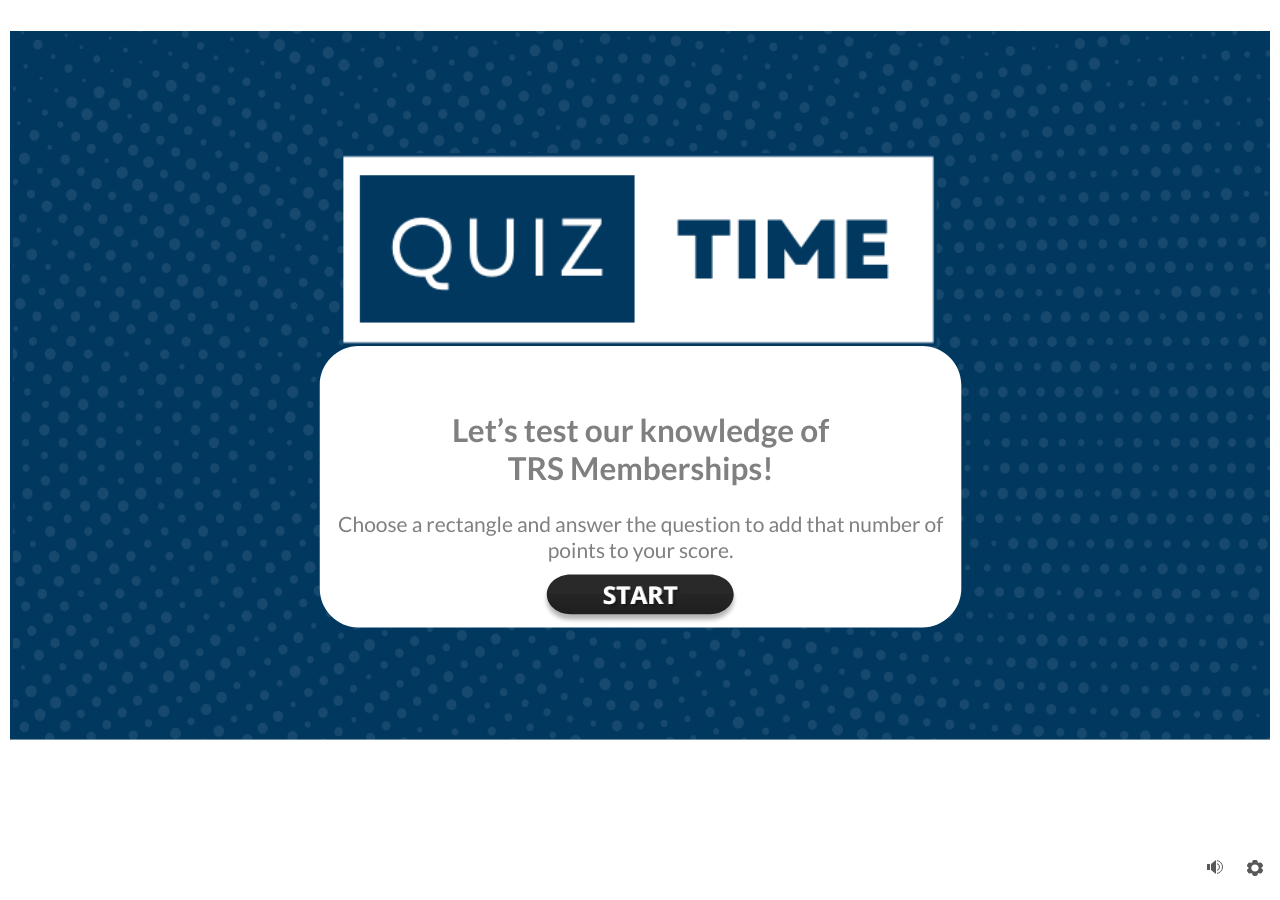
<file: index.html>
﻿<!doctype html>
<html lang="en-US">
<head>
  <meta charset="utf-8">
  <!-- Created using Storyline 360 x64 - http://www.articulate.com  -->
  <!-- version: 3.124.37782.0 -->
  <title>Quiz Time (Module 1 - TRS Membership)</title>
  <meta http-equiv="x-ua-compatible" content="IE=edge"/>
  <meta name="viewport" content="width=device-width,initial-scale=1,user-scalable=no,shrink-to-fit=no,minimal-ui"/>
  <meta name="apple-mobile-web-app-capable" content="yes"/>
  <style>
    html, body { height: 100%; padding: 0; margin: 0 }
    #app { height: 100%; width: 100%; }
  </style>

  <script>
    window.DS = {};
    window.globals = {
      DATA_PATH_BASE: '',
      HAS_FRAME: true,
      HAS_SLIDE: true,

      lmsPresent: false,
      tinCanPresent: false,
      cmi5Present: false,
      aoSupport: false,
      scale: 'Scaled',
      captureRc: false,
      browserSize: 'optimal',
      bgColor: '#FFFFFF',
      features: 'DropInBase,JsInteractions,Localization,LocalizationImage,PlayerMemoryEnhancements,SlideLevelScale',
      themeName: 'unified',
      preloaderColor: '#8C8C8C',
      suppressAnalytics: false,
      productChannel: 'stable',
      publishSource: 'storyline',
      aid: 'aid|4c5e0523-14ed-462f-b21a-93df102538fa',
      cid: '57c9689e-d549-4049-8c4d-52666c7862ad',
      playerVersion: '3.124.37782.0',
      publishTimestamp: '2026-09-04T16:53:14.3851804Z',
      maxIosVideoElements: 10,
      connectionSettings: { message: 'You%20are%20offline.%20Trying%20to%20reconnect...', useDarkTheme: true, mode: 'disabled' },
      hasFeature: function(feature) {
        return this.features.split(',').includes(feature);
      },
      
      parseParams: function(qs) {
        if (window.globals.parsedParams != null) {
          return window.globals.parsedParams;
        }
        qs = (qs || window.location.search.substr(1)).split('+').join(' ');
        var params = {},
            tokens,
            re = /[?&]?([^=]+)=([^&]*)/g;

        while (tokens = re.exec(qs)) {
          params[decodeURIComponent(tokens[1]).trim()] =
            decodeURIComponent(tokens[2]).trim();
        }
        window.globals.parsedParams = params;
        return params;
      }

    };

    if (window.flagsUnderTest != null) {
      window.globals.features = window.flagsUnderTest.reduce((accum, feature) => {
        if (!accum.includes(feature)) {
          accum.push(feature);
        }
        return accum;
      }, window.globals.features.split(',')).join();
    }
  </script>
  <script>
    var isIe11 = ('ActiveXObject' in window || window.MSBlobBuilder != null)
      && window.msCrypto != null && !window.ActiveXObject;
    if (isIe11) {
      window.globals.unsupportedBrowser = true;
      document.write(atob('[base64]'));
    }
  </script>

  <script>
    if (window.globals.hasFeature('Localization')) {
      
      
    }
  </script>

  
  
  <script>window.THREE = { };</script>
  
</head>
<body style="background: #FFFFFF" class="cs-HTML theme-unified">
  <!-- 360 -->
  <script>!function(){var e,i=/iPhone/i,o=/iPod/i,n=/iPad/i,t=/\biOS-universal(?:.+)Mac\b/i,r=/\bAndroid(?:.+)Mobile\b/i,a=/Android/i,d=/(?:SD4930UR|\bSilk(?:.+)Mobile\b)/i,p=/Silk/i,l=/Windows Phone/i,u=/\bWindows(?:.+)ARM\b/i,b=/BlackBerry/i,s=/BB10/i,c=/Opera Mini/i,f=/\b(CriOS|Chrome)(?:.+)Mobile/i,h=/Mobile(?:.+)Firefox\b/i,v=function(e){return void 0!==e&&"MacIntel"===e.platform&&"number"==typeof e.maxTouchPoints&&e.maxTouchPoints>1&&"undefined"==typeof MSStream};e=function(e){var m={userAgent:"",platform:"",maxTouchPoints:0};e||"undefined"==typeof navigator?"string"==typeof e?m.userAgent=e:e&&e.userAgent&&(m={userAgent:e.userAgent,platform:e.platform,maxTouchPoints:e.maxTouchPoints||0}):m={userAgent:navigator.userAgent,platform:navigator.platform,maxTouchPoints:navigator.maxTouchPoints||0};var g=m.userAgent,y=g.split("[FBAN");void 0!==y[1]&&(g=y[0]),void 0!==(y=g.split("Twitter"))[1]&&(g=y[0]);var A=function(e){return function(i){return i.test(e)}}(g),w={apple:{phone:A(i)&&!A(l),ipod:A(o),tablet:!A(i)&&(A(n)||v(m))&&!A(l),universal:A(t),device:(A(i)||A(o)||A(n)||A(t)||v(m))&&!A(l)},amazon:{phone:A(d),tablet:!A(d)&&A(p),device:A(d)||A(p)},android:{phone:!A(l)&&A(d)||!A(l)&&A(r),tablet:!A(l)&&!A(d)&&!A(r)&&(A(p)||A(a)),device:!A(l)&&(A(d)||A(p)||A(r)||A(a))||A(/\bokhttp\b/i)},windows:{phone:A(l),tablet:A(u),device:A(l)||A(u)},other:{blackberry:A(b),blackberry10:A(s),opera:A(c),firefox:A(h),chrome:A(f),device:A(b)||A(s)||A(c)||A(h)||A(f)},any:!1,phone:!1,tablet:!1};return w.any=w.apple.device||w.android.device||w.windows.device||w.other.device,w.phone=w.apple.phone||w.android.phone||w.windows.phone,w.tablet=w.apple.tablet||w.android.tablet||w.windows.tablet,w}(),"object"==typeof exports&&"undefined"!=typeof module?module.exports=e:"function"==typeof define&&define.amd?define((function(){return e})):this.isMobile=e}();
    window.isMobile.apple.tablet = window.isMobile.apple.tablet ||
      (navigator.platform === 'MacIntel' && navigator.maxTouchPoints > 1);
    window.isMobile.apple.device = window.isMobile.apple.device || window.isMobile.apple.tablet;
    window.isMobile.tablet = window.isMobile.tablet || window.isMobile.apple.tablet;
    window.isMobile.any = window.isMobile.any || window.isMobile.apple.tablet;
  </script>

  <div id="focus-sink" tabindex="-1"></div>

  <div id="preso"></div>
  <script>
    (function() {

      var classTypes = [ 'desktop', 'mobile', 'phone', 'tablet' ];

      var addDeviceClasses = function(prefix, testObj) {
        var curr, i;
        for (i = 0; i < classTypes.length; i++) {
          curr = classTypes[i];
          if (testObj[curr]) {
            document.body.classList.add(prefix + curr);
          }
        }
      };

      var params = window.globals.parseParams(),
          isDevicePreview = params.devicepreview === '1',
          isPhoneOverride = params.deviceType === 'phone' || (isDevicePreview && params.phone == '1'),
          isTabletOverride = (params.deviceType === 'tablet' || isDevicePreview) && !isPhoneOverride,
          isMobileOverride = isPhoneOverride || isTabletOverride;

      var deviceView = {
        desktop: !window.isMobile.any && !isMobileOverride,
        mobile: window.isMobile.any || isMobileOverride,
        phone: isPhoneOverride || (window.isMobile.phone && !isTabletOverride),
        tablet: isTabletOverride || window.isMobile.tablet
      };

      window.globals.deviceView = deviceView;
      window.isMobile.desktop = !window.isMobile.any;
      window.isMobile.mobile = window.isMobile.any;

      addDeviceClasses('view-', deviceView);

    })();
  </script>
  
  <script src='story_content/triggers.js' type=text/javascript></script>
<script src='story_content/user.js' type=text/javascript></script>
  <div class="slide-loader"></div>

  <script>
    var doc = document, loader = doc.body.querySelector('.slide-loader'); [ 1, 2, 3 ].forEach(function(n) { var d = doc.createElement('div'); d.style.backgroundColor = window.globals.preloaderColor; d.classList.add('mobile-loader-dot'); d.classList.add('dot' + n); loader.appendChild(d); });
  </script>

  <div class="mobile-load-title-overlay" style="display: none">
    <div class="mobile-load-title">Quiz Time (Module 1 - TRS Membership)</div>
  </div>

  <div class="mobile-chrome-warning"></div>

  
<style>
  .warn-connection-dialog {
    display: none;
    background: transparent;
    pointer-events: all;
    position: fixed;
    left: 0;
    top: 0;
    width: 100%;
    height: 100%;
    z-index: 999;
  }

  .warn-connection-content {
    pointer-events: all;
    border-radius: 4px;
    background: white;
    border: 1px solid #E7E7E7;
    color: #333333;
    box-shadow: 0 2px 4px rgba(0, 0, 0, 0.25);
    transition: all 150ms ease-out;
    position: absolute;
    white-space: nowrap;
  }

  .view-phone.is-landscape .warn-connection-content {
    left: 23px;
    bottom: 23px;
  }

  .view-tablet.is-landscape .warn-connection-content {
    left: 50%;
    top: 20px;
    transform: translateX(-50%);
  }

  .view-mobile.is-portrait .warn-connection-content {
    transform: translate(-50%, calc(-100% - 15px));
  }

  .warn-connection-content p {
    display: inline-block;
    margin: 0 8px 0 0;
    line-height: 33px;
    font-size: 11px;
  }

  .warn-connection-content svg {
    position: relative;
    vertical-align: middle;
    margin: 0 2px 2px 8px;
  }

  .view-desktop .warn-connection-content {
    left: 1.5em;
    bottom: 1.5em;
  }

  .view-desktop .warn-connection-content p {
    font-size: 1.1em;
  }

  .is-offline .warn-connection-dialog {
    display: block;
  }

  .is-offline .cs-panel * {
    pointer-events: none !important;
  }

  .is-offline .cs-panel {
    pointer-events: all !important;
  }

  .is-offline #nav-controls * {
    pointer-events: none !important;
  }

  .is-offline #nav-controls {
    pointer-events: all !important;
  }
</style>

<div class="warn-connection-dialog" role="alertdialog" aria-modal="true" tabindex="0" aria-labelledby="warn-connection-message">
  <div class="warn-connection-content">
    <svg width="17" height="15" viewBox="0 0 17 15" xmlns="http://www.w3.org/2000/svg">
      <path fill="#8F0000" stroke="white" d="M16.07,12.98 L15.88,12.23 L9.51,1.21 C8.97,0.26,7.6,0.26,7.06,1.21 L0.69,12.23 C0.15,13.16,0.81,14.36,1.91,14.36 H14.65 C15.47,14.36,16.05,13.7,16.07,12.98 Z"/>
      <path fill="white" stroke="white" d="M8.58,5.5 C8.35,5.28,8.5,5.35,8.21,5.32 C8.09,5.35,7.97,5.49,7.96,5.67 C7.97,5.79,7.98,5.92,7.98,6.04 L7.98,6.04 C7.99,6.17,8,6.31,8.01,6.43 L8.01,6.44 C8.03,6.92,8.06,7.41,8.09,7.9 L8.09,7.9 C8.12,8.39,8.14,8.88,8.17,9.37 C8.17,9.39,8.18,9.42,8.2,9.44 C8.23,9.46,8.25,9.47,8.28,9.47 C8.31,9.47,8.34,9.46,8.35,9.44 C8.37,9.43,8.38,9.4,8.39,9.35 L8.39,9.34 C8.39,9.24,8.4,9.15,8.4,9.05 L8.4,9.05 C8.41,8.96,8.41,8.86,8.42,8.75 C8.43,8.44,8.45,8.12,8.47,7.81 L8.47,7.81 C8.49,7.49,8.51,7.18,8.53,6.87 C8.55,6.46,8.56,6.05,8.59,5.64 L8.6,5.62 C8.6,5.57,8.59,5.53,8.58,5.5 L8.21,5.32 Z"/>
      <circle fill="white" stroke="white" cx="8.3" cy="11.35" r="0.3"/>
    </svg>
    <p id="warn-connection-message">You are offline. Trying to reconnect...</p>
  </div>
</div>

<script>
  (function() {
    window.DS.connection = {
      warningShown: false,
      assets: {},
      loadingAssetGroup: false,
      retryDelay: 500
    };

    var connectionSettings = window.globals.connectionSettings || {};

    var useConnectionMessages = window.AbortController != null &&
      window.location.protocol != 'file:' &&
      connectionSettings.mode === 'normal';

    window.DS.connection.useConnectionMessages = useConnectionMessages;

    var assetCount = 0;
    var checkLoadedId;


    if (useConnectionMessages && connectionSettings != null) {
      var contentEl = document.querySelector('.warn-connection-content');
      var messageEl = contentEl.querySelector('p');

      if (connectionSettings.useDarkTheme) {
        contentEl.style.borderColor = '#BABBBA';
        contentEl.style.backgroundColor = '#282828';
        contentEl.style.color = '#FFFFFF';
      }

      if (connectionSettings.message != null) {
        messageEl.textContent = window.decodeURIComponent(connectionSettings.message);
      }
    }

    function checkAssetsReady() {
      for (var i in DS.connection.assets) {
        if (!DS.connection.assets[i].success) {
          return false;
        }
      }
      return true;
    }

    function stopAssetGroup() {
      if (!useConnectionMessages) { return; }

      assetCount = 0;

      DS.connection.oldAssetGroup = DS.connection.assets;
      DS.connection.assets = {};
      DS.connection.loadingAssetGroup = false;
      clearInterval(checkLoadedId);
    }

    function startAssetGroup() {
      if (!useConnectionMessages) { return; }
      var ticks = 0;
      clearInterval(checkLoadedId);
      checkLoadedId = setInterval(function() {
        var loaded = 0;
        if (assetCount === 0 && loaded === 0) {
          clearInterval(checkLoadedId);
          return;
        }

        for (var i in DS.connection.assets) {
          if (DS.connection.assets[i].success) {
            loaded++;
          }
        }

        if (assetCount === loaded && checkAssetsReady()) {
          for (var i in DS.connection.assets) {
            if (DS.connection.assets[i].action) {
              DS.connection.assets[i].action();
            }
          }
          hideWarning();
          stopAssetGroup();
        }
      }, 100)
    }

    function requiredAsset(url, action, retry, type) {
      if (!useConnectionMessages) { return; }
      if (DS.connection.assets[url]) { return; }

      DS.connection.assets[url] = {
        success: false, action: action, retry: retry, type: type
      };
      assetCount = Object.keys(DS.connection.assets).length;
      if (!DS.connection.loadingAssetGroup) {
        startAssetGroup();
      }
      DS.connection.loadingAssetGroup = true;
    }

    function assetLoaded(url) {
      if (!useConnectionMessages) { return; }
      if (DS.connection.assets[url]) {
        DS.connection.assets[url].success = true;
      }
    }

    function assetFailed(url) {
      if (!useConnectionMessages) { return; }
      if (!DS.connection.assets[url]) {
        if (/\.js$/.test(url) && url.indexOf('transcripts') === -1) {
          setTimeout(function() {
            if (DS.connection.lastSlideLoaded != null) {
              DS.connection.lastSlideLoaded();
            }
          }, DS.connection.retryDelay);
        }
        return;
      }
      if (!DS.connection.warningShown) { showWarning(); }
      if (DS.connection.assets[url].retry) {
        setTimeout(function() {
          if (!DS.connection.assets[url].success) {
            DS.connection.assets[url].retry()
          }
        }, DS.connection.retryDelay);
      }
    }

    function hideWarning() {
      document.body.classList.remove('is-offline');
      DS.connection.warningShown = false;
      enableKeys();
    }
    DS.connection.hideWarning = hideWarning

    function showWarning(btn) {
      document.body.classList.add('is-offline')
      DS.connection.warningShown = true;
      updateWarningPosition();
      disableKeys();
    }

    function updateWarningPosition() {
      if (!DS.connection.warningShown) {
        return;
      }

      var isPortrait = document.body.classList.contains('is-portrait');
      var isMobile = document.body.classList.contains('view-mobile');
      var warningEl = document.querySelector('.warn-connection-content');

      if (isPortrait && isMobile) {
        var slide = document.querySelector('.primary-slide');
        var slideRect = slide != null
          ? slide.getBoundingClientRect()
          : { top: window.innerHeight, left: 0, width: window.innerWidth };

        warningEl.style.top = `${slideRect.top}px`
        warningEl.style.left = `${slideRect.left + slideRect.width / 2}px`
      } else {
        warningEl.style.top = null;
        warningEl.style.left = null;
      }

      window.requestAnimationFrame(updateWarningPosition);
    }

    function onDisableKeyDown(e) {
      e.preventDefault();
      e.stopImmediatePropagation();
    }

    function onDisableKeyUp(e) {
      e.preventDefault();
      e.stopImmediatePropagation();
    }

    var accStyle = document.createElement('style');
    var warnDialogEl = document.querySelector('.warn-connection-dialog');

    function disableKeys() {
      if (DS.views && DS.views.nsStack && DS.views.nsStack.length === 1) {
        DS.views.nsStack[0].tabReachable = false
        DS.views.nsStack[0].updateTabIndex(true);
      }

      accStyle.innerHTML = '.acc-shadow-dom { display: none; }';
      document.body.appendChild(accStyle);

      warnDialogEl.parentNode.append(warnDialogEl);
      warnDialogEl.focus();
    }

    function enableKeys() {
      accStyle.remove();
      if (DS.views && DS.views.nsStack && DS.views.nsStack.length === 1 && DS.views.nsStack[0].name === '_frame') {
        DS.views.nsStack[0].tabReachable = true;
        DS.views.nsStack[0].updateTabIndex();
      }
    }

    // these will all be noops if the feature flag isn't set in
    // the data and `window.globals.features`
    DS.connection.requiredAsset = requiredAsset;
    DS.connection.assetLoaded = assetLoaded;
    DS.connection.assetFailed = assetFailed;
    DS.connection.stopAssetGroup = stopAssetGroup;
    DS.connection.startAssetGroup = startAssetGroup;
  })();
</script>


  <script>
    
    if (window.autoSpider && window.vInterfaceObject) {
      document.querySelector('.mobile-load-title-overlay').style.display = 'none';
    }
  </script>

  

  <link rel="stylesheet" href="html5/data/css/output.min.css" data-noprefix/>
</body>
<script src="html5/lib/scripts/bootstrapper.min.js"></script>
</html>
</file>
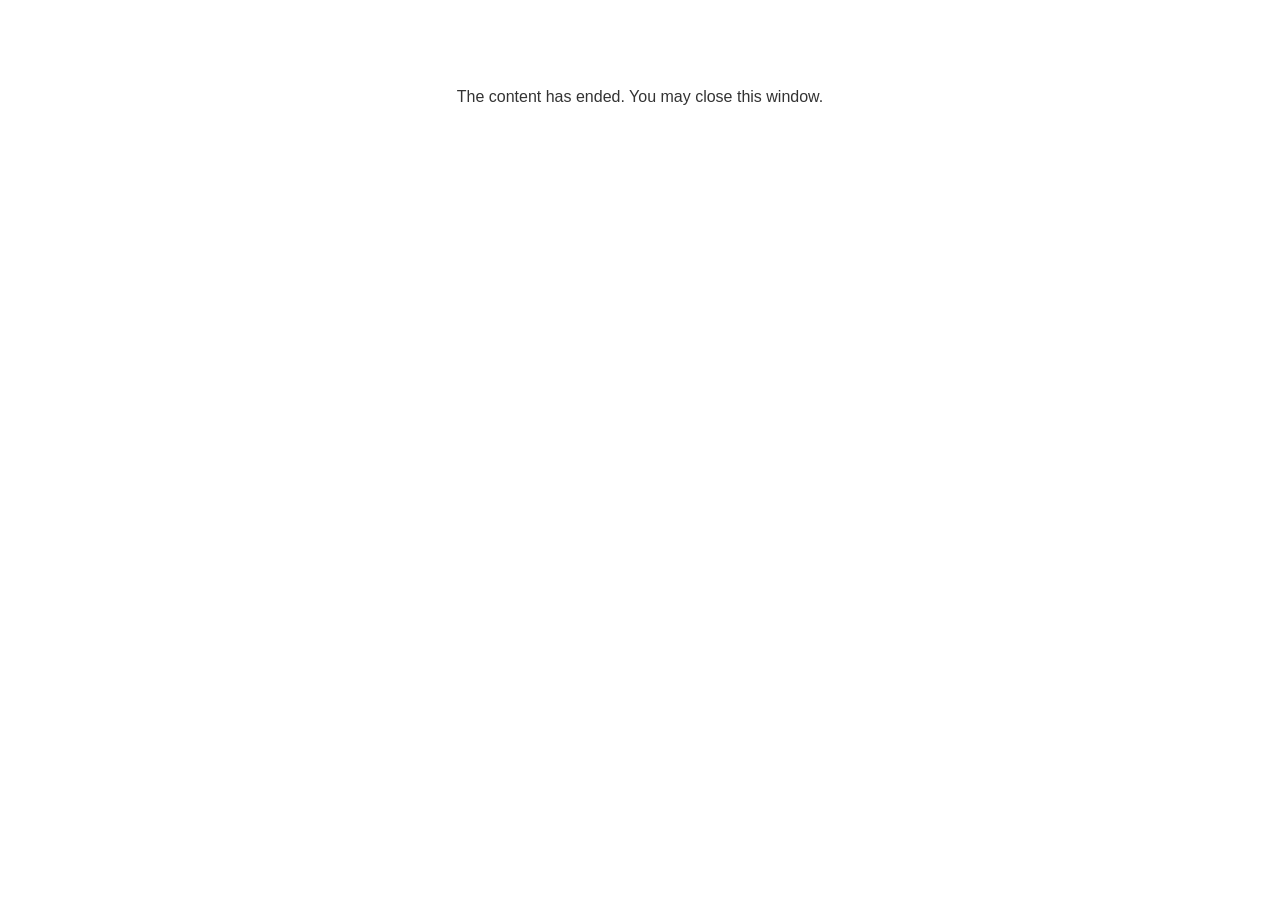
<file: lms/goodbye.html>
<!doctype html>
<html>
<body style="background-color: #ffffff;">

<p role="alert" style="color: #333333;font-family: Lato, articulate, tahoma, arial;font-size: medium;text-align: center;">
<br><br><br><br>
The content has ended. You may close this window.
</p>

</body>
</html>
</file>
<file: html5/data/css/output.min.css>
@font-face {
  font-family: 'LatoBold Charset1_ Bold66047BFD';
  src: url('[data-uri]');
  font-style: normal;
  font-weight: bold;
}
@font-face {
  font-family: 'Lato Charset1_ 6gj9hiWf79D947B0';
  src: url('[data-uri]');
  font-style: normal;
  font-weight: normal;
}
@font-face {
  font-family: 'Open SansBold CharsBoldE571D658';
  src: url('[data-uri]');
  font-style: normal;
  font-weight: bold;
}
@font-face {
  font-family: 'VerdanaBold CharsetBoldA0CDA2FC';
  src: url('[data-uri]');
  font-style: normal;
  font-weight: bold;
}
@font-face {
  font-family: 'Verdana Charset1_ 5pILS14C9774C';
  src: url('[data-uri]');
  font-style: normal;
  font-weight: normal;
}
@font-face {
  font-family: 'Lato Charset0_v8MUn45tBE51451DC';
  src: url('[data-uri]');
  font-style: normal;
  font-weight: normal;
}
@font-face {
  font-family: 'LatoBold Charset0_vBoldEA24EE17';
  src: url('[data-uri]');
  font-style: normal;
  font-weight: bold;
}
@font-face {
  font-family: 'Open Sans Charset0_v9TY33EDE6F2';
  src: url('[data-uri]');
  font-style: normal;
  font-weight: normal;
}
@font-face {
  font-family: 'Open SansBold CharsBoldE47A47C6';
  src: url('[data-uri]');
  font-style: normal;
  font-weight: bold;
}
@font-face {
  font-family: 'Verdana Charset0_v2mMO99D07F5D4';
  src: url('[data-uri]');
  font-style: normal;
  font-weight: normal;
}
@font-face {
  font-family: 'VerdanaBold CharsetBold7FD69FB3';
  src: url('[data-uri]');
  font-style: normal;
  font-weight: bold;
}
.cs-HTML {
  background: rgba(255, 255, 255, 1);
}
.cs-npnxnanbnsnfns00000000101 .cs-infopanel  {
  box-shadow: 0 1px 0 rgba(0, 0, 0, 0);
  background: rgba(255, 255, 255, 1);
}
.cs-npnxnanbnsnfns00000000101 .cs-infopanel .cs-link {
  color: rgba(88, 88, 88, 1);
}
.cs-npnxnanbnsnfns00000000101 .cs-infopanel .cs-link:hover {
  color: rgba(255, 255, 255, 1);
}
.cs-npnxnanbnsnfns00000000101 .cs-infopanel .cs-name {
  color: rgba(68, 68, 68, 1);
}
.cs-npnxnanbnsnfns00000000101 .cs-infopanel .cs-title {
  color: rgba(153, 153, 153, 1);
}
.cs-npnxnanbnsnfns00000000101 .cs-infopanelpopup  {
  box-shadow: 0 1px 0 rgba(0, 0, 0, 0);
  background: rgba(0, 0, 0, 0);
}
.cs-npnxnanbnsnfns00000000101 .cs-infopanelpopup .cs-link {
  color: rgba(255, 0, 0, 1);
}
.cs-npnxnanbnsnfns00000000101 .cs-infopanelpopup .cs-link:hover {
  color: rgba(255, 255, 255, 1);
}
.cs-npnxnanbnsnfns00000000101 .cs-infopanelpopup .cs-name {
  color: rgba(255, 255, 255, 1);
}
.cs-npnxnanbnsnfns00000000101 .cs-infopanelpopup .cs-bio {
  color: rgba(88, 88, 88, 1);
}
.cs-npnxnanbnsnfns00000000101 .cs-timer  {
  color: rgba(88, 88, 88, 1);
}
.cs-npnxnanbnsnfns00000000101 .cs-duration stop:first-child {
  stop-color: rgba(220, 220, 220, 1);
}
.cs-npnxnanbnsnfns00000000101 .cs-duration stop:last-child {
  stop-color: rgba(220, 220, 220, 1);
}
.cs-npnxnanbnsnfns00000000101 .cs-elapsed stop:first-child {
  stop-color: rgba(254, 227, 71, 1);
}
.cs-npnxnanbnsnfns00000000101 .cs-elapsed stop:last-child {
  stop-color: rgba(254, 227, 71, 1);
}
.cs-npnxnanbnsnfns00000000101 .cs-timer .cs-pie .cs-innerstroke {
  stroke: rgba(199, 199, 199, 1);
}
.cs-npnxnanbnsnfns00000000101 .cs-timer .cs-pie .cs-innerborder {
  stroke: rgba(255, 255, 255, 1);
}
.cs-npnxnanbnsnfns00000000101 .cs-window  {
  box-shadow: 0 8px 5px rgba(0, 0, 0, 0.2);
  border-color: rgba(49, 99, 0, 1);
  background: rgba(250, 250, 250, 1);
  color: rgba(70, 70, 70, 1);
}
.cs-npnxnanbnsnfns00000000101 .cs-window .cs-diva {
  border-color: rgba(0, 0, 0, 0);
}
.cs-npnxnanbnsnfns00000000101 .cs-window .cs-divb {
  border-color: rgba(0, 0, 0, 0);
}
.cs-npnxnanbnsnfns00000000101 .cs-editor .cs-editor-slide {
  color: rgba(255, 255, 255, 1);
}
.cs-npnxnanbnsnfns00000000101 .cs-editor .cs-editor-html {
  color: rgba(70, 70, 70, 1);
}
.cs-npnxnanbnsnfns00000000101 .cs-editor .cs-editor-button {
  text-shadow: 0 1px 0 rgba(0, 0, 0, 0);
  color: rgba(255, 255, 255, 1);
  border-color: rgba(33, 68, 0, 1);
  background: rgba(60, 124, 0, 1);
}
.cs-npnxnanbnsnfns00000000101 .cs-editor .cs-editor-button:hover {
  background: rgba(66, 142, 0, 1);
}
.cs-npnxnanbnsnfns00000000101 .cs-editor .cs-editor-button:active {
  background: rgba(46, 93, 0, 1);
}
.cs-npnxnanbnsnfns00000000101 .cs-listitem  {
  color: rgba(70, 70, 70, 1);
  border-color: none;
  border: 1px solid transparent;
}
.cs-npnxnanbnsnfns00000000101 .cs-listitem:hover {
  background: rgba(0, 0, 0, 0.05);
  border-color: rgba(142, 143, 142, 1) !important;
  border-width: 1px;
  border-radius: 2px;
  border-style: solid;
  box-sizing: border-box;
}
.cs-npnxnanbnsnfns00000000101 .cs-listitem.hover {
  background: rgba(0, 0, 0, 0.05);
  border-color: rgba(142, 143, 142, 1) !important;
  border-width: 1px;
  border-radius: 2px;
  border-style: solid;
  box-sizing: border-box;
}
.cs-npnxnanbnsnfns00000000101 .cs-glossary  {
  color: rgba(70, 70, 70, 1);
}
.cs-npnxnanbnsnfns00000000101 .cs-glossary .cs-scrolling-panel {
  background: rgba(0, 0, 0, 0);
}
.cs-npnxnanbnsnfns00000000101 .cs-glossary .cs-term.cs-selected .cs-choice-list-trigger {
  color: rgba(255, 255, 255, 1);
  background: rgba(255, 255, 255, 1);
}
.cs-npnxnanbnsnfns00000000101 .cs-glossary .cs-term.cs-selected .cs-choice-list-trigger:focus {
  color: rgba(255, 255, 255, 1);
  background: rgba(255, 255, 255, 1);
}
.cs-npnxnanbnsnfns00000000101 .cs-glossary .cs-term:hover .cs-choice-list-trigger {
  background: rgba(70, 70, 70, 1);
}
.cs-npnxnanbnsnfns00000000101 .cs-glossary .cs-term.hover .cs-choice-list-trigger {
  background: rgba(70, 70, 70, 1);
}
.cs-npnxnanbnsnfns00000000101 .cs-glossary .cs-term .cs-choice-list-trigger:focus {
  background: rgba(70, 70, 70, 1);
}
.cs-npnxnanbnsnfns00000000101 .cs-glossary .cs-diva {
  border-color: rgba(0, 0, 0, 0);
}
.cs-npnxnanbnsnfns00000000101 .cs-glossary .cs-divb {
  border-color: rgba(0, 0, 0, 0);
}
.cs-npnxnanbnsnfns00000000101 .cs-glossary .cs-divc {
  border-color: rgba(0, 0, 0, 0);
}
.cs-npnxnanbnsnfns00000000101 .cs-glossary .cs-heading {
  color: rgba(44, 47, 48, 1);
  font-weight: 700;
}
.note-content p span {
  color: rgba(70, 70, 70, 1);
  line-height: 1.4em;
  font-size: 103.769%;
}
.cs-npnxnanbnsnfns00000000101 .cs-resource .cs-separator {
  border-color: rgba(0, 0, 0, 0);
}
.cs-npnxnanbnsnfns00000000101 .cs-outline  {
  color: rgba(45, 45, 45, 1);
}
.cs-npnxnanbnsnfns00000000101 .cs-outline .cs-diva {
  border-color: rgba(0, 0, 0, 0);
}
.cs-npnxnanbnsnfns00000000101 .cs-outline .cs-divb {
  border-color: rgba(0, 0, 0, 0);
}
.cs-npnxnanbnsnfns00000000101 .cs-outline .cs-divc {
  border-color: rgba(0, 0, 0, 0);
}
.cs-npnxnanbnsnfns00000000101 .cs-outline .cs-search-filter:hover {
  color: rgba(0, 0, 0, 0);
}
.cs-npnxnanbnsnfns00000000101 .cs-outline .cs-search-filter.hover {
  color: rgba(0, 0, 0, 0);
}
.cs-npnxnanbnsnfns00000000101 .cs-transcript  {
  color: rgba(255, 255, 255, 1);
}
.cs-npnxnanbnsnfns00000000101 .cs-transcript .cs-div {
  border-color: rgba(0, 0, 0, 0);
}
.cs-npnxnanbnsnfns00000000101 .cs-tabs:not(.topmenu-item) {
  color: rgba(39, 43, 44, 1);
}
.cs-npnxnanbnsnfns00000000101 .cs-tabs .cs-inner-button:not(.topmenu-item) {
  text-shadow: 0 1px 0 rgba(0, 0, 0, 0);
}
.cs-npnxnanbnsnfns00000000101 .cs-tabs:hover:not(.topmenu-item) {
  color: rgba(39, 43, 44, 1);
}
.cs-npnxnanbnsnfns00000000101 .cs-tabs.cs-selected {
  background: rgba(0, 0, 0, 0);
  color: rgba(39, 43, 44, 1);
}
.cs-npnxnanbnsnfns00000000101 .cs-seekcontrol  {
  background: rgba(0, 0, 0, 0);
  border-color: rgba(0, 0, 0, 0);
}
.cs-npnxnanbnsnfns00000000101 .cs-seekcontrol .cs-button:hover .cs-icon {
  fill: rgba(255, 255, 255, 1);
}
.cs-npnxnanbnsnfns00000000101 .cs-seekcontrol .cs-button.hover .cs-icon {
  fill: rgba(255, 255, 255, 1);
}
.cs-npnxnanbnsnfns00000000101 .cs-seekcontrol .cs-button .cs-icon-shadow {
  fill: rgba(0, 0, 0, 0);
}
.cs-npnxnanbnsnfns00000000101 .cs-seekcontrol .cs-button .cs-icon {
  fill: rgba(140, 140, 140, 1);
}
.cs-npnxnanbnsnfns00000000101 .cs-seekcontrol .cs-seek .cs-fill {
  background: rgba(255, 255, 255, 0.6);
}
.cs-npnxnanbnsnfns00000000101 .cs-seekcontrol .cs-seek {
  background: rgba(142, 143, 142, 1);
  border-color: rgba(0, 0, 0, 0);
}
.cs-npnxnanbnsnfns00000000101 .cs-searchinput .cs-input {
  color: rgba(70, 70, 70, 1);
  border-color: rgba(0, 0, 0, 0);
  background: rgba(0, 0, 0, 0.05);
}
.cs-npnxnanbnsnfns00000000101 .cs-searchinput .cs-input:focus {
  color: rgba(44, 47, 48, 1);
  background: rgba(41, 41, 41, 1);
}
.cs-npnxnanbnsnfns00000000101 .cs-searchinput .cs-input:hover {
  box-shadow: inset 0 0 1px 0 rgba(69, 126, 19, 0);
}
.cs-npnxnanbnsnfns00000000101 .cs-searchinput .cs-input.hover {
  box-shadow: inset 0 0 1px 0 rgba(69, 126, 19, 0);
}
.cs-npnxnanbnsnfns00000000101 .cs-searchinput .cs-button .cs-icon {
  fill: rgba(88, 88, 88, 1);
}
.cs-npnxnanbnsnfns00000000101 .cs-searchinput .cs-button:hover {
  fill: rgba(63, 133, 0, 1);
}
.cs-npnxnanbnsnfns00000000101 .cs-searchinput .cs-button.hover {
  fill: rgba(63, 133, 0, 1);
}
.cs-npnxnanbnsnfns00000000101 .cs-menu  {
  box-shadow: 0 1px 0 rgba(0, 0, 0, 0);
  background: rgba(250, 250, 250, 1);
}
.cs-npnxnanbnsnfns00000000101 .cs-topmenu-item.active .cs-tab {
  background: rgba(250, 250, 250, 1);
}
.cs-npnxnanbnsnfns00000000101 .cs-logo  {
  box-shadow: 0 1px 0 rgba(37, 75, 0, 1);
  background: rgba(255, 255, 255, 0);
}
.cs-npnxnanbnsnfns00000000101 .cs-checkbox  {
  color: rgba(255, 255, 255, 1);
}
.cs-npnxnanbnsnfns00000000101 .cs-checkbox:hover {
  border-color: rgba(175, 221, 130, 1);
}
.cs-npnxnanbnsnfns00000000101 .cs-checkbox.hover {
  border-color: rgba(175, 221, 130, 1);
}
.cs-npnxnanbnsnfns00000000101 .cs-checkbox .cs-box {
  color: rgba(255, 255, 255, 1);
  border-color: rgba(42, 83, 0, 1);
}
.cs-npnxnanbnsnfns00000000101 .cs-checkbox .cs-box:checked::after {
  color: rgba(43, 196, 0, 1);
}
.cs-npnxnanbnsnfns00000000101 .cs-button  {
  text-shadow: 0 1px 0 rgba(0, 0, 0, 0);
  color: rgba(88, 88, 88, 1);
  border-color: rgba(0, 0, 0, 0);
  background: rgba(0, 0, 0, 0);
  box-shadow: 0 1px 0 rgba(0, 0, 0, 0);
}
.cs-npnxnanbnsnfns00000000101 .cs-button .cs-icon {
  fill: rgba(88, 88, 88, 1);
}
.cs-npnxnanbnsnfns00000000101 .cs-button .cs-icon-shadow {
  fill: rgba(0, 0, 0, 0);
}
.cs-npnxnanbnsnfns00000000101 .cs-button:hover {
  background: rgba(39, 43, 44, 1);
}
.cs-npnxnanbnsnfns00000000101 .cs-button.hover {
  background: rgba(39, 43, 44, 1);
}
.cs-npnxnanbnsnfns00000000101 .cs-button:active {
  background: rgba(0, 0, 0, 0);
}
.cs-npnxnanbnsnfns00000000101 .cs-button.cs-disabled:hover {
  background: rgba(0, 0, 0, 0);
}
.cs-npnxnanbnsnfns00000000101 .cs-button.cs-disabled.hover {
  background: rgba(0, 0, 0, 0);
}
.cs-npnxnanbnsnfns00000000101 .cs-button.cs-disabled:active {
  background: rgba(0, 0, 0, 0);
}
.cs-npnxnanbnsnfns00000000101 .cs-button.cs-volume:hover {
  background: rgba(0, 0, 0, 0);
}
.cs-npnxnanbnsnfns00000000101 .cs-button.cs-volume.hover {
  background: rgba(0, 0, 0, 0);
}
.cs-npnxnanbnsnfns00000000101 .cs-button.cs-volume:active {
  background: rgba(0, 0, 0, 0);
}
.cs-npnxnanbnsnfns00000000101.cs-base  {
  color: rgba(88, 88, 88, 1);
  border-color: rgba(255, 255, 255, 0);
  background: rgba(255, 255, 255, 1);
}
.cs-npnxnanbnsnfns00000000101.cs-base .cs-separator .cs-diva {
  background: rgba(250, 250, 250, 1);
}
.cs-npnxnanbnsnfns00000000101.cs-base .cs-separator .cs-divb {
  background: rgba(0, 0, 0, 0);
}
.cs-npnxnanbnsnfns00000000101.cs-base .cs-topmenu-item.active .cs-tab {
  border-color: rgba(250, 250, 250, 1);
}
.cs-npnxnanbnsnfns00000000101.cs-base .cs-topmenu-item.active .cs-panel {
  border-color: rgba(250, 250, 250, 1);
}
.cs-npnxnanbnsnfns00000000101.cs-base .cs-left {
  background: rgba(250, 250, 250, 1);
}
.cs-npnxnanbnsnfns00000000101.cs-base .cs-area-primary .cs-slide-container {
  background: rgba(255, 255, 255, 1);
}
.cs-npnxnanbnsnfns00000000101.cs-base.cs-custom-theme .cs-brandhighlight-bg {
  background: rgba(72, 147, 184, 1) !important;
}
.cs-npnxnanbnsnfns00000000101.cs-base.cs-custom-theme .cs-brandhighlight-secondary-bg {
  background: rgba(72, 147, 184, 1) !important;
}
.cs-npnxnanbnsnfns00000000101.cs-base.cs-custom-theme .cs-brandhighlight-border {
  border-color: rgba(72, 147, 184, 1) !important;
}
.cs-npnxnanbnsnfns00000000101.cs-base.cs-custom-theme .cs-brandhighlight-text {
  color: rgba(72, 147, 184, 1) !important;
}
.cs-npnxnanbnsnfns00000000101.cs-base.cs-custom-theme .cs-brandhighlight-fill {
  fill: rgba(72, 147, 184, 1) !important;
}
.cs-npnxnanbnsnfns00000000101.cs-base.cs-custom-theme .cs-listitem.cs-selected {
  background-color: rgba(0, 0, 0, 0.05) !important;
}
.cs-npnxnanbnsnfns00000000101 .cs-volume::-moz-range-thumb {
  border-color: rgba(43, 85, 0, 1);
  box-shadow: inset 0 0 1px 0 rgba(43, 85, 0, 1);
  background: rgba(255, 255, 255, 1);
}
.cs-npnxnanbnsnfns00000000101 .cs-volume::-ms-thumb {
  border-color: rgba(43, 85, 0, 1);
  box-shadow: inset 0 0 1px 0 rgba(43, 85, 0, 1);
  background: rgba(255, 255, 255, 1);
}
.cs-npnxnanbnsnfns00000000101 .cs-volume::-webkit-slider-thumb {
  border-color: rgba(43, 85, 0, 1);
  box-shadow: inset 0 0 1px 0 rgba(43, 85, 0, 1);
  background: rgba(255, 255, 255, 1);
}
.cs-npnxnanbnsnfns00000000101 .cs-volume::-moz-range-track {
  border-color: rgba(66, 140, 1, 1);
  background: rgba(142, 143, 142, 1);
}
.cs-npnxnanbnsnfns00000000101 .cs-volume::-ms-track {
  border-color: rgba(66, 140, 1, 1);
  background: rgba(142, 143, 142, 1);
}
.cs-npnxnanbnsnfns00000000101 .cs-volume::-webkit-slider-runnable-track {
  border-color: rgba(66, 140, 1, 1);
  background: rgba(142, 143, 142, 1);
}
body.show-focus .tab-focus-box {
  box-shadow: 0 0 0 1px rgba(255, 255, 0, 1), 0 0 0 3px rgba(0, 32, 96, 1), 0 0 5px 5px rgba(255, 255, 0, 1);
  border-color: transparent;
  outline: 2px transparent solid;
}
.skipnav {
  box-shadow: 0 0 0 1px rgba(255, 255, 0, 1), 0 0 0 3px rgba(0, 32, 96, 1), 0 0 5px 5px rgba(255, 255, 0, 1);
  border-color: transparent;
  outline: 2px transparent solid;
}
.cs-npnxnanbnsnfns00000000101 .cs-listitem:hover {
  color: none;
}
.cs-npnxnanbnsnfns00000000101 .cs-listitem.hover {
  color: none;
}
.cs-npnxnanbnsnfns00000000101 .cs-listitem.cs-viewed {
  color: #464646;
}
.cs-npnxnanbnsnfns00000000101 .cs-listitem {
  color: #464646;
}
.cs-npnxnanbnsnfns00000000101 .cs-listitem:hover .cs-icon-carrot * {
  fill: none;
}
.cs-npnxnanbnsnfns00000000101 .cs-listitem.hover .cs-icon-carrot * {
  fill: none;
}
.cs-npnxnanbnsnfns00000000101 .cs-listitem .cs-icon-carrot {
  color: none;
  top: calc(3px);
}
.cs-npnxnanbnsnfns00000000101 .cs-listitem .cs-icon-carrot .cs-shadow {
  color: #2C2F30;
}
.cs-npnxnanbnsnfns00000000101 .item-collapsible .is-scene {
  color: #2C2F30 !important;
  font-weight: 700;
}
.cs-npnxnanbnsnfns00000000101 .is-scene .cs-icon-carrot * {
  color: #2C2F30 !important;
  font-weight: 700;
}
.cs-npnxnanbnsnfns00000000101 .is-scene:not(.outline-links-collapse) > a {
  color: #2C2F30;
}
.cs-npnxnanbnsnfns00000000101 .is-scene:not(.outline-links-collapse) .cs-icon-carrot * {
  fill: none !important;
  color: #2C2F30 !important;
}
.cs-npnxnanbnsnfns00000000101 .tabs, .cs-npnxnanbnsnfns00000000101 .cs-logo {
  border-bottom: 1px solid rgba(142, 143, 142, 1);
}
.cs-npnxnanbnsnfns00000000101 .area-secondary-wrapper:after {
  background-image: url('[data-uri]');
  background-size: 100%;
}
.cs-npnxnanbnsnfns00000000101 .panel-footer {
  background: #FAFAFA;
}
.cs-npnxnanbnsnfns00000000101 #outline-search {
  background: rgba(0, 0, 0, 0.05);
  border-color: rgba(142, 143, 142, 1);
  border-width: 1px;
  border-style: solid;
}
.cs-npnxnanbnsnfns00000000101 .topmenu-panel #outline-search {
  background: #EAEAEA;
}
.cs-npnxnanbnsnfns00000000101 .search-icon circle, .cs-npnxnanbnsnfns00000000101 .search-icon path {
  stroke: #585858;
}
.cs-npnxnanbnsnfns00000000101 #outline-search input[type   =search] {
  color: #2C2F30;
}
.cs-npnxnanbnsnfns00000000101 #outline-search ::-webkit-input-placeholder {
  color: #464646 !important;
}
.cs-npnxnanbnsnfns00000000101 #outline-search :-ms-input-placeholder {
  color: #464646 !important;
}
.cs-npnxnanbnsnfns00000000101 #outline-search ::-moz-placeholder {
  color: #464646 !important;
  opacity: 1;
}
.cs-npnxnanbnsnfns00000000101 .cs-topmenu-item.active, body:not(.is-touchable-tablet) .cs-npnxnanbnsnfns00000000101 .cs-topmenu-item:hover {
  color: #272B2C;
}
.cs-npnxnanbnsnfns00000000101 .cs-topmenu-item.button-tapped {
  color: #272B2C;
}
.cs-npnxnanbnsnfns00000000101 .cs-topmenu-item.active .cs-tab, .cs-npnxnanbnsnfns00000000101 .cs-topmenu-item .cs-tab {
  background: transparent !important;
  border: none !important;
}
.cs-npnxnanbnsnfns00000000101 .top-tabs-drop-icon div {
  background: #585858;
}
.cs-npnxnanbnsnfns00000000101 .cs-panel.topmenu-panel .panel-content, .cs-npnxnanbnsnfns00000000101 .top-tabs-drop {
  background: #FAFAFA;
}
.cs-npnxnanbnsnfns00000000101 .cs-topmenu-item.active .cs-panel {
  background: #FAFAFA;
}
.cs-npnxnanbnsnfns00000000101 .cs-menu.topmenu-panel, .cs-npnxnanbnsnfns00000000101 .top-tabs-drop {
  border: 1px solid rgba(250, 250, 250, 1) !important;
  border-radius: 3px;
}
.cs-npnxnanbnsnfns00000000101 .resources .resources-list a:hover {
  background: rgba(0, 0, 0, 0.05);
}
body:not(.is-touchable-tablet) .cs-npnxnanbnsnfns00000000101 .resources .resources-list a:hover {
  background: rgba(0, 0, 0, 0.05);
}
.cs-npnxnanbnsnfns00000000101 .resources .resources-list a.hover {
  background: rgba(0, 0, 0, 0.05);
}
body:not(.is-touchable-tablet) .cs-npnxnanbnsnfns00000000101 .resources .resources-list a.hover {
  background: rgba(0, 0, 0, 0.05);
}
.cs-npnxnanbnsnfns00000000101 .resources .resources-list a.button-tapped {
  background: rgba(0, 0, 0, 0.05);
}
.cs-npnxnanbnsnfns00000000101 .cs-icon path, .cs-npnxnanbnsnfns00000000101 .cs-icon rect, .cs-npnxnanbnsnfns00000000101 .cs-icon polygon, .cs-npnxnanbnsnfns00000000101 .menu-icon-wrapper.menu-icon-wrapper-hover path {
  fill: #585858;
}
.cs-npnxnanbnsnfns00000000101 .cs-icon .icon-stroke-only {
  fill: none !important;
  stroke: #585858 !important;
}
body:not(.is-touchable-tablet) .cs-npnxnanbnsnfns00000000101 .cs-button:hover .cs-icon path, body:not(.is-touchable-tablet) .cs-npnxnanbnsnfns00000000101 .cs-button:hover .cs-icon rect, body:not(.is-touchable-tablet) .cs-npnxnanbnsnfns00000000101 .cs-button:hover .cs-icon polygon {
  fill: #272B2C;
}
body:not(.is-touchable-tablet) .cs-npnxnanbnsnfns00000000101 .cs-tabs:hover .search-icon circle, body:not(.is-touchable-tablet) .cs-npnxnanbnsnfns00000000101 .cs-tabs:hover .search-icon path {
  stroke: #272B2C;
}
.cs-npnxnanbnsnfns00000000101 .cs-button.button-tapped .cs-icon path, .cs-npnxnanbnsnfns00000000101 .cs-button.button-tapped .cs-icon rect, .cs-npnxnanbnsnfns00000000101 .cs-button.button-tapped .cs-icon polygon {
  fill: #272B2C;
}
body:not(.is-touchable-tablet) .cs-npnxnanbnsnfns00000000101 .cs-button:hover .cs-icon .icon-stroke-only {
  fill: none !important;
  stroke: #272B2C !important;
}
.cs-npnxnanbnsnfns00000000101 .cs-button:button-tapped .cs-icon .icon-stroke-only {
  fill: none !important;
  stroke: #272B2C !important;
}
.cs-npnxnanbnsnfns00000000101 .menu-icon-wrapper.menu-icon-wrapper-hover svg path {
  fill: #272B2C;
}
.floating-sidebar:not(.sidebar-closed) .cs-npnxnanbnsnfns00000000101 #hamburger .menu-icon-wrapper svg path {
  fill: #BABBBA;
}
.floating-sidebar:not(.sidebar-closed) .cs-npnxnanbnsnfns00000000101 #hamburger .menu-icon-wrapper.menu-icon-wrapper-hover svg path {
  fill: #F8F8F8;
}
.cs-npnxnanbnsnfns00000000101 .volume .btn:before {
  background-image: url('[data-uri]');
}
.cs-npnxnanbnsnfns00000000101 .volume-track {
  background: #8E8F8E;
}
.cs-npnxnanbnsnfns00000000101 .volume-icon circle {
  stroke: #585858;
}
.cs-npnxnanbnsnfns00000000101 .cs-settings > .settings-panel {
  background: #FAFAFA;
  border: 1px solid rgba(250, 250, 250, 1) !important;
  border-radius: 3px;
}
.cs-npnxnanbnsnfns00000000101 .cs-settings > .panel-down-arrow {
  fill: #FAFAFA;
}
.cs-npnxnanbnsnfns00000000101 .switch-toggle .border {
  stroke: #919191;
}
.cs-npnxnanbnsnfns00000000101 .switch-toggle .thumb-off .thumb {
  fill: #585858;
}
.cs-npnxnanbnsnfns00000000101 .switch-toggle .thumb-on .track {
  fill: rgba(72, 147, 184, 0.3);
}
.cs-npnxnanbnsnfns00000000101 .switch-toggle .thumb-off .track {
  fill: rgba(233, 233, 233, 1);
}
.cs-npnxnanbnsnfns00000000101 .switch-label {
  color: #464646;
}
.cs-npnxnanbnsnfns00000000101 .cs-panel .scrollarea-btn:after {
  background: rgba(88, 88, 88, 0.8);
}
.scrollarea-scrollbar:hover .scrollarea-btn:after, .scrollarea-scrollbar.highlight-scrollbar .scrollarea-btn:after {
  background: rgba(88, 88, 88, 0.8);
}
.floating-sidebar .sidebar-overlay {
  background: rgba(0, 0, 0, 0.85);
}
.cs-npnxnanbnsnfns00000000101 .overlay-message {
  background: rgba(0, 0, 0, 0.85);
}
.cs-npnxnanbnsnfns00000000101 .top-ui-bg, .cs-npnxnanbnsnfns00000000101 .bottom-ui-bg, .cs-npnxnanbnsnfns00000000101 .right-ui-bg, .cs-npnxnanbnsnfns00000000101 .left-ui-bg {
  background: rgba(255, 255, 255, 0.8);
}
.cs-npnxnanbnsnfns00000000101 .circle-progress-bg {
  fill: #FFFFFF;
}
.cs-npnxnanbnsnfns00000000101 .circle-progress-well {
  fill: #8E8F8E;
}
.cs-npnxnanbnsnfns00000000101 .circle-progress-pie {
  stroke: #8E8F8E;
}
.cs-npnxnanbnsnfns00000000101 .lightbox .option-pane {
  background: rgba(255, 255, 255, 0.8);
}
.cs-npnxnanbnsnfns00000000101 .lightbox .option-pane:before {
  background: #FFFFFF;
}
.cs-npnxnanbnsnfns00000000101 .message-window {
  background: #FAFAFA;
  border: 1px solid rgba(70, 70, 70, 1) !important;
  border-radius: 3px;
}
.cs-npnxnanbnsnfns00000000101 .message-window-header p, .cs-npnxnanbnsnfns00000000101 .message-window-text {
  color: #464646;
}
.cs-npnxnanbnsnfns00000000101 .message-window-header p {
  border-bottom: 1px solid rgba(70, 70, 70, 1);
}
.cs-npnxnanbnsnfns00000000101 .message-window button.slide-object-button {
  border: 1px solid rgba(70, 70, 70, 1) !important;
}
.cs-npnxnanbnsnfns00000000101 .message-window button.slide-object-button:hover {
  background: rgba(0, 0, 0, 0.05) !important;
}
.message-window .slide-object-button tspan, .message-window .slide-object-button-text tspan {
  fill: #464646 !important;
}
body:not(.is-touchable-tablet) .cs-npnxnanbnsnfns00000000101 .cs-button:hover .text {
  color: #272B2C;
}
.cs-npnxnanbnsnfns00000000101 .cs-button.button-tapped .text {
  color: #272B2C;
}
.cs-npnxnanbnsnfns00000000101.cs-base {
  background: #FFFFFF;
}
.cs-npnxnanbnsnfns00000000101 .cs-menu {
  background: transparent;
}
.cs-npnxnanbnsnfns00000000101 .progress-bar .progress-bar-fill:after {
  background: #4893B8 !important;
}
.cs-npnxnanbnsnfns00000000101 .volume-dot {
  background: #4893B8 !important;
}
.fn-npnxnanbsnfns00000000101 {
  font-family: 'Lato22AB4CAF';
  -webkit-font-variant-ligatures: no-common-ligatures;
  font-variant-ligatures: no-common-ligatures;
}
.fn-pxabnsnfns00000000101 {
  font-family: 'Lato22AB4CAF';
  -webkit-font-variant-ligatures: no-common-ligatures;
  font-variant-ligatures: no-common-ligatures;
}
.fn-npxnabnsnfns00000000101 {
  font-family: 'Lato22AB4CAF';
  -webkit-font-variant-ligatures: no-common-ligatures;
  font-variant-ligatures: no-common-ligatures;
}
.fn-npnxnanbnsnfns00000000101 {
  font-family: 'Lato22AB4CAF';
  -webkit-font-variant-ligatures: no-common-ligatures;
  font-variant-ligatures: no-common-ligatures;
}
.fn-pxabnsnfns00000000100 {
  font-family: 'Lato22AB4CAF';
  -webkit-font-variant-ligatures: no-common-ligatures;
  font-variant-ligatures: no-common-ligatures;
}
@font-face {
  font-family: 'Lato22AB4CAF';
  src: url('[data-uri]');
  font-style: normal;
  font-weight: bold;
}
@font-face {
  font-family: 'Lato22AB4CAF';
  src: url('[data-uri]');
  font-style: normal;
  font-weight: normal;
}
.cs-ResumePromptSlide .cs-5WCkiVnw6k2-ResumePromptSlide-btn0 {
  color: rgba(255, 255, 255, 1);
  border-color: rgba(33, 68, 0, 1);
  background: rgba(60, 124, 0, 1);
  text-shadow: 0 1px 0 rgba(0, 0, 0, 0);
}
.cs-ResumePromptSlide .cs-5WCkiVnw6k2-ResumePromptSlide-btn0 .cs-html {
  color: rgba(70, 70, 70, 1);
}
.cs-ResumePromptSlide .cs-5WCkiVnw6k2-ResumePromptSlide-btn0 .cs-slide {
  border-color: rgba(255, 255, 255, 1);
}
.cs-ResumePromptSlide .cs-5WCkiVnw6k2-ResumePromptSlide-btn0:hover {
  background: rgba(66, 142, 0, 1);
}
.cs-ResumePromptSlide .cs-5WCkiVnw6k2-ResumePromptSlide-btn0:active {
  background: rgba(46, 93, 0, 1);
}
.cs-ResumePromptSlide .cs-5WCkiVnw6k2-ResumePromptSlide-btn1 {
  color: rgba(255, 255, 255, 1);
  border-color: rgba(33, 68, 0, 1);
  background: rgba(60, 124, 0, 1);
  text-shadow: 0 1px 0 rgba(0, 0, 0, 0);
}
.cs-ResumePromptSlide .cs-5WCkiVnw6k2-ResumePromptSlide-btn1 .cs-html {
  color: rgba(70, 70, 70, 1);
}
.cs-ResumePromptSlide .cs-5WCkiVnw6k2-ResumePromptSlide-btn1 .cs-slide {
  border-color: rgba(255, 255, 255, 1);
}
.cs-ResumePromptSlide .cs-5WCkiVnw6k2-ResumePromptSlide-btn1:hover {
  background: rgba(66, 142, 0, 1);
}
.cs-ResumePromptSlide .cs-5WCkiVnw6k2-ResumePromptSlide-btn1:active {
  background: rgba(46, 93, 0, 1);
}
.cs-ExternalInterfaceErrorSlide .cs-buttonOK {
  color: rgba(255, 255, 255, 1);
  border-color: rgba(33, 68, 0, 1);
  background: rgba(60, 124, 0, 1);
  text-shadow: 0 1px 0 rgba(0, 0, 0, 0);
}
.cs-ExternalInterfaceErrorSlide .cs-buttonOK .cs-html {
  color: rgba(70, 70, 70, 1);
}
.cs-ExternalInterfaceErrorSlide .cs-buttonOK .cs-slide {
  border-color: rgba(255, 255, 255, 1);
}
.cs-ExternalInterfaceErrorSlide .cs-buttonOK:hover {
  background: rgba(66, 142, 0, 1);
}
.cs-ExternalInterfaceErrorSlide .cs-buttonOK:active {
  background: rgba(46, 93, 0, 1);
}
</file>
